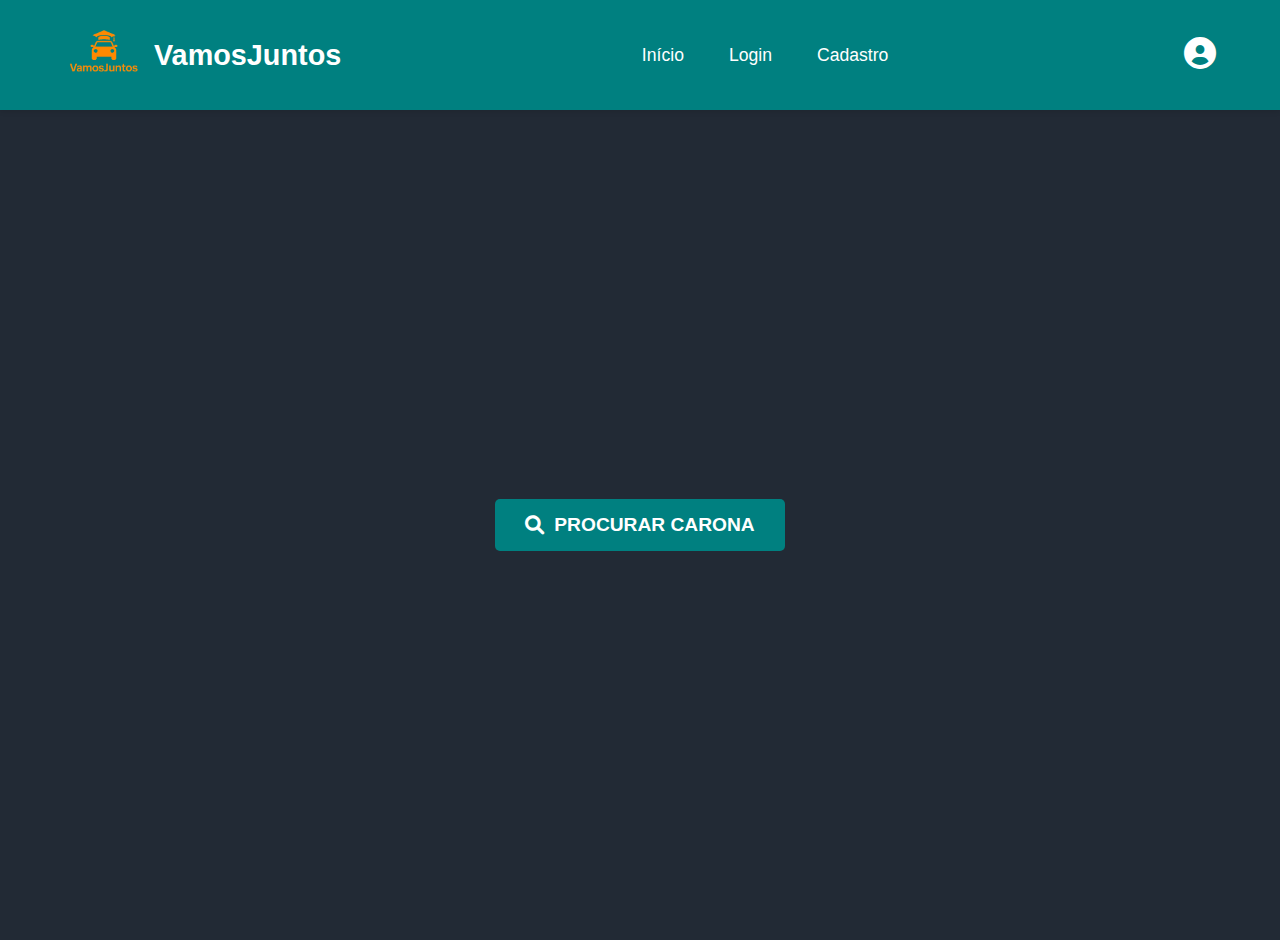
<file: a3-main/gustavo/index.html>
<!DOCTYPE html>
<html lang="pt-br">
<head>
    <meta charset="UTF-8">
    <meta name="viewport" content="width=device-width, initial-scale=1.0">
    <title>Carona Universitária</title>
    <link rel="stylesheet" href="style.css">
    <link rel="stylesheet" href="https://cdnjs.cloudflare.com/ajax/libs/font-awesome/6.0.0-beta3/css/all.min.css">
</head>
<body>
</script>
    <header>
        <div class="container">
            <div class="logo-area">
                <img src="LogoVamosJuntos (2).png" alt="Logo VamosJuntos" class="logo-img">
                <h1>VamosJuntos</h1>
            </div>
       
            <nav class="desktop-nav">
                <ul>
                    <li><a href="index.html">Início</a></li>
                    <li><a href="login.html">Login</a></li>
                    <li><a href="cadastro.html">Cadastro</a></li>
                </ul>
            </nav>
             <div class="user-actions">
                <a href="perfil.html" class="profile-icon" aria-label="Ver perfil"><i class="fas fa-user-circle"></i></a>
                <button class="menu-toggle" aria-label="Abrir menu">
                    <i class="fas fa-bars"></i>
                </button>
            </div>
            </div>
        </div>
        <nav class="mobile-nav">
            <ul>
                <li><a href="index.html">Início</a></li>
                <li><a href="login.html">Login</a></li>
                <li><a href="cadastro.html">Cadastro</a></li>
            </ul>
        </nav>
        
    </header>

    <main>
        <div class="search-container">
            <button class="search-button">
                <i class="fas fa-search"></i> PROCURAR CARONA
            </button>
        </div>
    </main>

    <script src="script.js"></script>
</body>
</html>
</file>
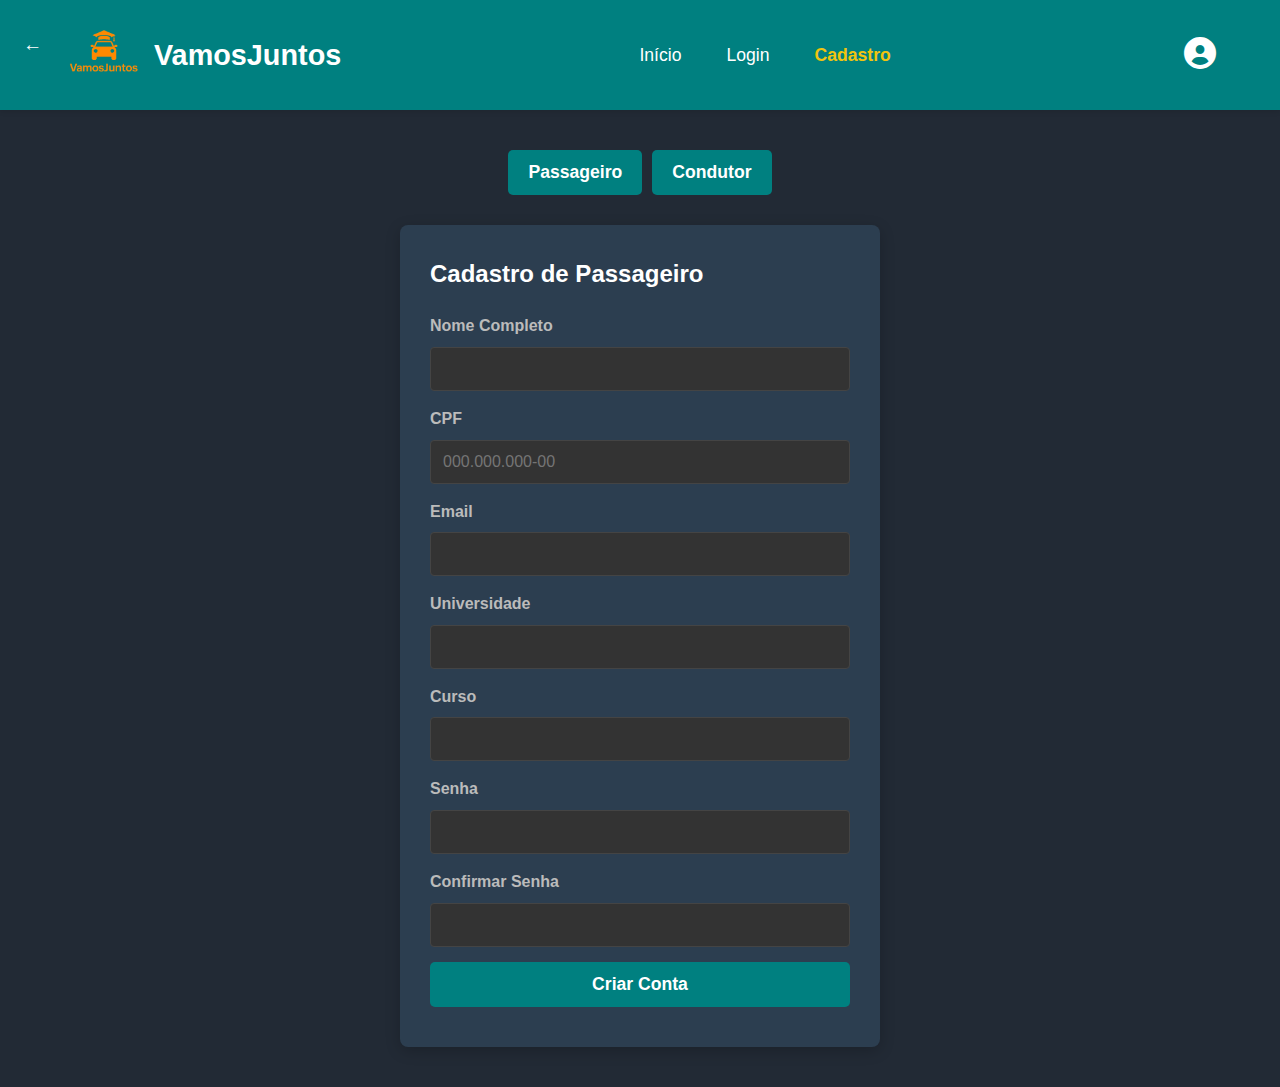
<file: a3-main/gustavo/cadastro.html>
<!DOCTYPE html>
<html lang="pt-br">
<head>
<meta charset="UTF-8">
<meta name="viewport" content="width=device-width, initial-scale=1.0">
<title>Cadastro - Carona Universitária</title>
<link rel="stylesheet" href="style.css">
<link rel="stylesheet" href="https://cdnjs.cloudflare.com/ajax/libs/font-awesome/6.0.0-beta3/css/all.min.css">
<style>
  .cadastro-main { display: flex; flex-direction: column; justify-content: center; align-items: center; padding: 40px 20px; background-color: #222a35; min-height: calc(100vh - 70px); color: #ecf0f1; }
  .cadastro-form { background-color: #2c3e50; padding: 30px; border-radius: 8px; box-shadow: 0 4px 15px rgba(0, 0, 0, 0.2); width: 100%; max-width: 480px; }
  .cadastro-form h2 { margin-bottom: 20px; color: #fff; }
  .form-group { margin-bottom: 15px; text-align: left; }
  .form-group label { display: block; margin-bottom: 8px; font-weight: bold; color: #bbb; }
  .form-group input[type="text"],
  .form-group input[type="email"],
  .form-group input[type="password"],
  .form-group input[type="tel"],
  .form-group input[type="date"],
  .form-group input[type="number"] { width: 100%; padding: 12px; border: 1px solid #444; border-radius: 4px; background-color: #333; color: #fff; font-size: 1em; }
  .form-group input:focus { outline: none; border-color: #008080; box-shadow: 0 0 0 2px rgba(0, 128, 128, 0.5); }
  .cadastro-button, .switch-button { background-color: #008080; color: #fff; border: none; padding: 12px 20px; font-size: 1.1em; font-weight: bold; border-radius: 5px; cursor: pointer; transition: background-color 0.3s ease; width: 100%; margin-bottom: 10px; }
  .cadastro-button:hover, .switch-button:hover { background-color: #006666; }
  .hidden { display: none; }
</style>
</head>
<body>

<header>
        <div class="container">
            <a href="index.html" class="voltar-btn" aria-label="Voltar para início">←</a>
            <div class="logo-area">
                <img src="LogoVamosJuntos (2).png" alt="Logo VamosJuntos" class="logo-img">
                <h1><a href="index.html" style="color: #fff; text-decoration: none;">VamosJuntos</a></h1>
            </div>
            <nav class="desktop-nav">
                <ul>
                    <li><a href="index.html">Início</a></li>
                    <li><a href="login.html">Login</a></li>
                    <li><a href="cadastro.html" class="active">Cadastro</a></li>
                </ul>
            </nav>
            <div class="user-actions">
                <a href="perfil.html" class="profile-icon" aria-label="Ver perfil"><i class="fas fa-user-circle"></i></a>
                <button class="menu-toggle" aria-label="Abrir menu">
                    <i class="fas fa-bars"></i>
                </button>
            </div>
        </div>
        <nav class="mobile-nav">
            <ul>
                <li><a href="index.html">Início</a></li>
                <li><a href="login.html">Login</a></li>
                <li><a href="cadastro.html" class="active">Cadastro</a></li>
                <li><a href="perfil.html">Meu Perfil</a></li>
            </ul>
        </nav>
    </header>

<main class="cadastro-main">

  <!-- Botões para alternar -->
  <div style="display: flex; gap: 10px; margin-bottom: 20px;">
    <button id="btnPassageiro" class="switch-button">Passageiro</button>
    <button id="btnCondutor" class="switch-button">Condutor</button>
  </div>

  <!-- Formulário Passageiro -->
  <div id="form-passageiro" class="cadastro-form">
    <h2>Cadastro de Passageiro</h2>
    <form id="cadastroFormPassageiro">
      <div class="form-group">
        <label for="fullNamePassageiro">Nome Completo</label>
        <input type="text" id="fullNamePassageiro" required>
      </div>
      <div class="form-group">
        <label for="cpfPassageiro">CPF</label>
        <input type="tel" id="cpfPassageiro" placeholder="000.000.000-00" required>
      </div>
      <div class="form-group">
        <label for="emailPassageiro">Email</label>
        <input type="email" id="emailPassageiro" required>
      </div>
      <div class="form-group">
        <label for="universityPassageiro">Universidade</label>
        <input type="text" id="universityPassageiro" required>
      </div>
      <div class="form-group">
        <label for="coursePassageiro">Curso</label>
        <input type="text" id="coursePassageiro" required>
      </div>
      <div class="form-group">
        <label for="passwordPassageiro">Senha</label>
        <input type="password" id="passwordPassageiro" minlength="6" required>
      </div>
      <div class="form-group">
        <label for="confirmPasswordPassageiro">Confirmar Senha</label>
        <input type="password" id="confirmPasswordPassageiro" minlength="6" required>
      </div>
      <button type="submit" class="cadastro-button">Criar Conta</button>
    </form>
  </div>

  <!-- Formulário Condutor -->
  <div id="form-condutor" class="cadastro-form hidden">
    <h2>Cadastro de Condutor</h2>
    <form id="cadastroFormCondutor">
      <div class="form-group">
        <label for="fullNameCondutor">Nome Completo</label>
        <input type="text" id="fullNameCondutor" required>
      </div>
      <div class="form-group">
        <label for="cpfCondutor">CPF</label>
        <input type="tel" id="cpfCondutor" placeholder="000.000.000-00" required>
      </div>
      <div class="form-group">
        <label for="emailCondutor">Email</label>
        <input type="email" id="emailCondutor" required>
      </div>
      <div class="form-group">
        <label for="universityCondutor">Universidade</label>
        <input type="text" id="universityCondutor" required>
      </div>
      <div class="form-group">
        <label for="courseCondutor">Curso</label>
        <input type="text" id="courseCondutor" required>
      </div>
      <div class="form-group">
        <label for="cnh">CNH</label>
        <input type="text" id="cnh" required>
      </div>
      <div class="form-group">
        <label for="cnhValidade">Validade da CNH</label>
        <input type="date" id="cnhValidade" required>
      </div>
      <div class="form-group">
        <label for="placa">Placa do Veículo</label>
        <input type="text" id="placa" required>
      </div>
      <div class="form-group">
        <label for="modelo">Modelo do Veículo</label>
        <input type="text" id="modelo" required>
      </div>
      <div class="form-group">
        <label for="cor">Cor do Veículo</label>
        <input type="text" id="cor" required>
      </div>
      <div class="form-group">
        <label for="vagas">Número de Vagas</label>
        <input type="number" id="vagas" min="1" max="7" required>
      </div>
      <div class="form-group">
        <label for="passwordCondutor">Senha</label>
        <input type="password" id="passwordCondutor" minlength="6" required>
      </div>
      <div class="form-group">
        <label for="confirmPasswordCondutor">Confirmar Senha</label>
        <input type="password" id="confirmPasswordCondutor" minlength="6" required>
      </div>
      <button type="submit" class="cadastro-button">Cadastrar Motorista</button>
    </form>
  </div>

</main>

<script src="script.js" defer></script>
</body>
</html>
</file>
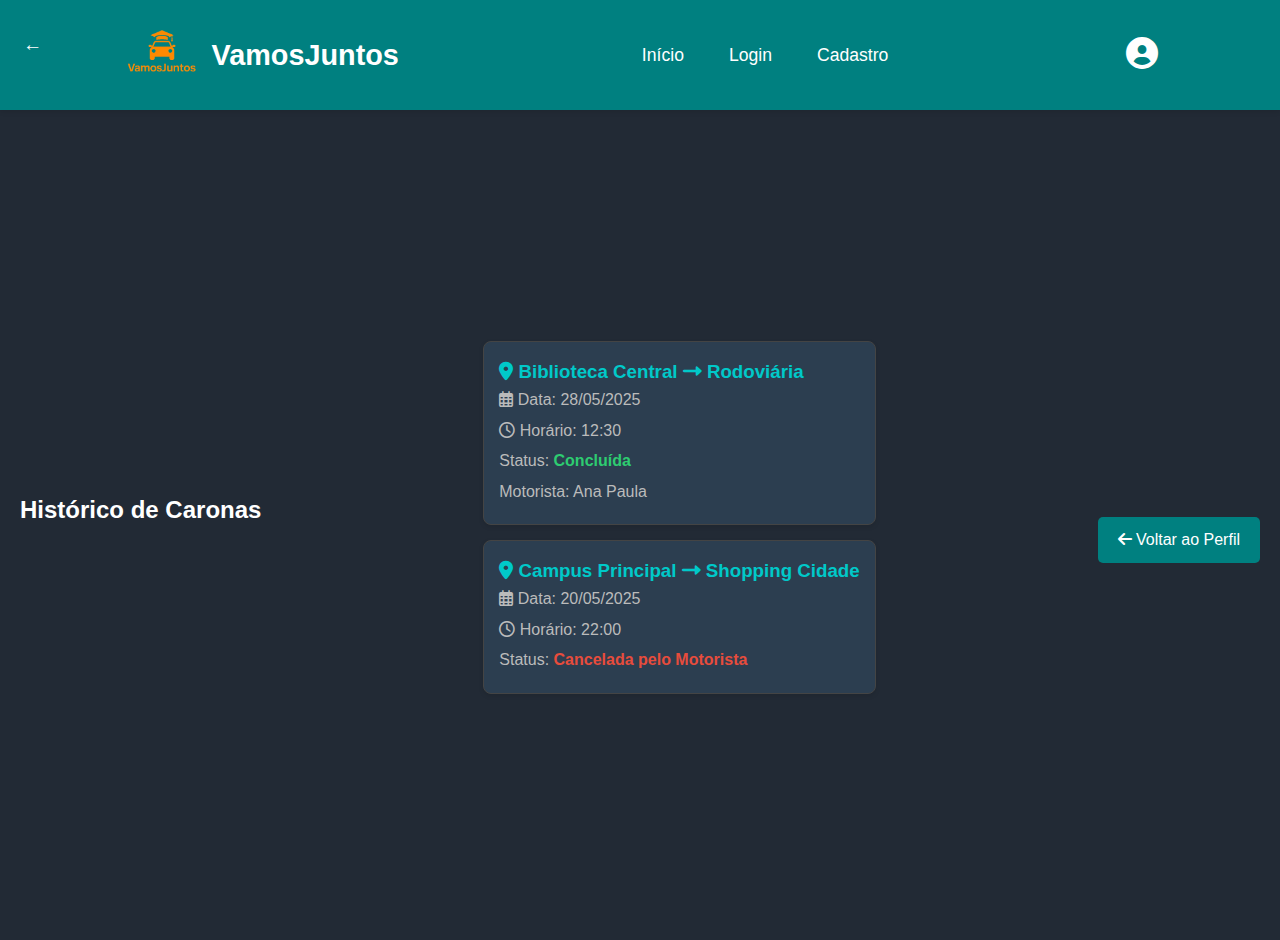
<file: a3-main/gustavo/historico_caronas.html>
<!DOCTYPE html>
<html lang="pt-br">
<head>
    <meta charset="UTF-8">
    <meta name="viewport" content="width=device-width, initial-scale=1.0">
    <title>Histórico de Caronas - Carona Universitária</title>
    <link rel="stylesheet" href="style.css">
    <link rel="stylesheet" href="https://cdnjs.cloudflare.com/ajax/libs/font-awesome/6.0.0-beta3/css/all.min.css">
    <style>
        /* Estilos similares ao minhas_caronas.html, ajuste conforme necessário */
        .main-content {
            padding: 40px 20px;
            text-align: center;
            background-color: #222a35;
            color: #ecf0f1;
            min-height: calc(100vh - 70px);
        }
        .main-content h2 { margin-bottom: 30px; color: #fff; }
        .ride-list { list-style: none; padding: 0; max-width: 700px; margin: 0 auto; text-align: left; }
        .ride-list li { background-color: #2c3e50; border: 1px solid #444; padding: 15px; margin-bottom: 15px; border-radius: 8px; box-shadow: 0 2px 5px rgba(0,0,0,0.1); }
        .ride-list h3 { margin-top: 0; color: #00c9c9; }
        .ride-list p { margin-bottom: 5px; color: #bbb; }
        .ride-list .status { font-weight: bold; }
        .status.concluida { color: #2ecc71; }
        .status.cancelada { color: #e74c3c; }
        .no-rides { color: #bbb; font-size: 1.2em; }
         .back-link { display: inline-block; margin-top: 30px; padding: 10px 20px; background-color: #008080; color: #fff; text-decoration: none; border-radius: 5px; transition: background-color 0.3s ease; }
        .back-link:hover { background-color: #006666; }
    </style>
</head>
<body>
    <header>
        <div class="container">
            <a href="index.html" class="voltar-btn" aria-label="Voltar para início">←</a>
        <div class="container">
            <div class="logo-area">
                <img src="LogoVamosJuntos (2).png" alt="Logo VamosJuntos" class="logo-img">
                <h1><a href="index.html" style="color: #fff; text-decoration: none;">VamosJuntos</a></h1>
            </div>
            <nav class="desktop-nav">
                <ul>
                    <li><a href="index.html">Início</a></li>
                    <li><a href="login.html">Login</a></li>
                    <li><a href="cadastro.html">Cadastro</a></li>
                </ul>
            </nav>
            <div class="user-actions">
                <a href="perfil.html" class="profile-icon" aria-label="Ver perfil"><i class="fas fa-user-circle"></i></a>
                <button class="menu-toggle" aria-label="Abrir menu">
                    <i class="fas fa-bars"></i>
                </button>
            </div>
        </div>
        <nav class="mobile-nav">
            <ul>
                <li><a href="index.html">Início</a></li>
                <li><a href="login.html">Login</a></li>
                <li><a href="cadastro.html">Cadastro</a></li>
                <li><a href="perfil.html">Meu Perfil</a></li>
            </ul>
        </nav>
    </header>

    <main class="main-content">
        <h2>Histórico de Caronas</h2>
        <ul class="ride-list">
            <li>
                <h3><i class="fas fa-map-marker-alt"></i> Biblioteca Central <i class="fas fa-long-arrow-alt-right"></i> Rodoviária</h3>
                <p><i class="far fa-calendar-alt"></i> Data: 28/05/2025</p>
                <p><i class="far fa-clock"></i> Horário: 12:30</p>
                <p>Status: <span class="status concluida">Concluída</span></p>
                <p>Motorista: Ana Paula</p>
            </li>
            <li>
                <h3><i class="fas fa-map-marker-alt"></i> Campus Principal <i class="fas fa-long-arrow-alt-right"></i> Shopping Cidade</h3>
                <p><i class="far fa-calendar-alt"></i> Data: 20/05/2025</p>
                <p><i class="far fa-clock"></i> Horário: 22:00</p>
                <p>Status: <span class="status cancelada">Cancelada pelo Motorista</span></p>
            </li>
        </ul>
        <a href="perfil.html" class="back-link"><i class="fas fa-arrow-left"></i> Voltar ao Perfil</a>
    </main>

    <script src="script.js"></script>
</body>
</html>
</file>
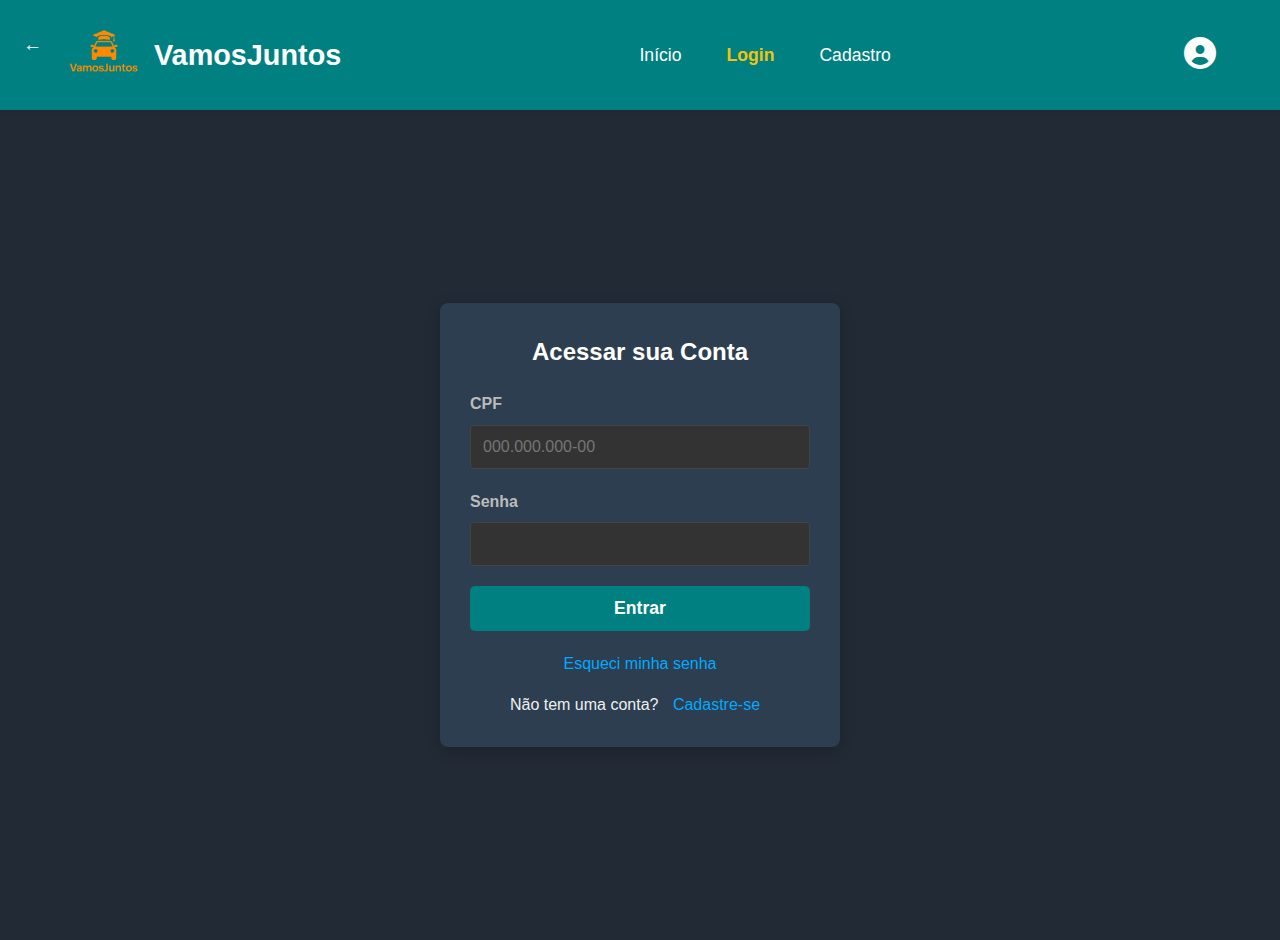
<file: a3-main/gustavo/login.html>
<!DOCTYPE html>
<html lang="pt-br">
<head>
    <meta charset="UTF-8">
    <meta name="viewport" content="width=device-width, initial-scale=1.0">
    <title>Login - Carona Universitária</title>
    <link rel="stylesheet" href="style.css">
    <link rel="stylesheet" href="https://cdnjs.cloudflare.com/ajax/libs/font-awesome/6.0.0-beta3/css/all.min.css">
    <style>
        /* Estilos (mantidos da sua versão anterior) */
        .login-main {
            display: flex; flex-direction: column; justify-content: center; align-items: center;
            padding: 40px 20px; text-align: center; background-color: #222a35;
            min-height: calc(100vh - 70px); color: #ecf0f1;
        }
        .login-form {
            background-color: #2c3e50; padding: 30px; border-radius: 8px;
            box-shadow: 0 4px 15px rgba(0, 0, 0, 0.2); width: 100%; max-width: 400px;
        }
        .login-form h2 { margin-bottom: 20px; color: #fff; }
        .form-group { margin-bottom: 20px; text-align: left; }
        .form-group label { display: block; margin-bottom: 8px; font-weight: bold; color: #bbb; }
        .form-group input {
            width: 100%; padding: 12px; border: 1px solid #444; border-radius: 4px;
            background-color: #333; color: #fff; font-size: 1em;
        }
        .form-group input:focus {
            outline: none; border-color: #008080; box-shadow: 0 0 0 2px rgba(0, 128, 128, 0.5);
        }
        .login-button {
            background-color: #008080; color: #fff; border: none; padding: 12px 20px;
            font-size: 1.1em; font-weight: bold; border-radius: 5px; cursor: pointer;
            transition: background-color 0.3s ease; width: 100%;
        }
        .login-button:hover { background-color: #006666; }
        .extra-links { margin-top: 20px; }
        .extra-links a { color: #00aaff; text-decoration: none; margin: 0 10px; }
        .extra-links a:hover { text-decoration: underline; }
    </style>
</head>
<body>
    <header>  
        <div class="container">
             <a href="index.html" class="voltar-btn" aria-label="Voltar para início">←</a>
            <div class="logo-area">
                <img src="LogoVamosJuntos (2).png" alt="Logo VamosJuntos" class="logo-img">
                <h1><a href="index.html" style="color: #fff; text-decoration: none;">VamosJuntos</a></h1>
            </div>
            <nav class="desktop-nav">
                <ul>
                    <li><a href="index.html">Início</a></li>
                    <li><a href="login.html" class="active">Login</a></li>
                    <li><a href="cadastro.html">Cadastro</a></li>
                </ul>
            </nav>
            <div class="user-actions">
                <a href="perfil.html" class="profile-icon" aria-label="Ver perfil"><i class="fas fa-user-circle"></i></a>
                <button class="menu-toggle" aria-label="Abrir menu">
                    <i class="fas fa-bars"></i>
                </button>
            </div>
        </div>
        <nav class="mobile-nav">
            <ul>
                <li><a href="index.html">Início</a></li>
                <li><a href="login.html" class="active">Login</a></li>
                <li><a href="cadastro.html">Cadastro</a></li>
                <li><a href="perfil.html">Meu Perfil</a></li>
            </ul>
        </nav>
    </header>

    <main class="login-main">
        <div class="login-form">
            <h2>Acessar sua Conta</h2>
            <form id="loginForm">
                <div class="form-group">
                    <label for="cpfLogin">CPF</label>
                    <input type="tel" id="cpfLogin" name="cpfLogin" placeholder="000.000.000-00" required>
                </div>
                <div class="form-group">
                    <label for="passwordLogin">Senha</label>
                    <input type="password" id="passwordLogin" name="passwordLogin" required>
                </div>
                <button type="submit" class="login-button">Entrar</button>
            </form>
            <div class="extra-links">
                <a href="#">Esqueci minha senha</a>
                <p style="margin-top: 15px;">Não tem uma conta? <a href="cadastro.html">Cadastre-se</a></p>
            </div>
        </div>
    </main>

    <script src="script.js"></script> <script>
        // Função para formatar CPF no login (opcional, mas melhora UX)
        const cpfLoginInput = document.getElementById('cpfLogin');
        if (cpfLoginInput) {
            cpfLoginInput.addEventListener('input', function (e) {
                let value = e.target.value.replace(/\D/g, '');
                value = value.replace(/(\d{3})(\d)/, '$1.$2');
                value = value.replace(/(\d{3})(\d)/, '$1.$2');
                value = value.replace(/(\d{3})(\d{1,2})$/, '$1-$2');
                e.target.value = value.slice(0, 14);
            });
        }

       

        // Função para configurar o perfil de Admin (chamar via console: setupAdminProfile() )
        function setupAdminProfile() {
            const adminCPF = "00000000000"; // 11 zeros
            const adminPassword = "admin123"; // Senha do admin

            localStorage.setItem('userFullName', "Administrador do Sistema");
            localStorage.setItem('userCPF', adminCPF);
            localStorage.setItem('userEmail', "admin@vamosjuntos.com");
            localStorage.setItem('userUniversity', "Universidade Central de Admin");
            localStorage.setItem('userCourse', "Gestão de Plataformas Digitais");
            localStorage.setItem('userRole', "Condutor");
            localStorage.setItem('userPassword', adminPassword); 

            localStorage.removeItem('isLoggedIn'); 

            alert('Perfil de Administrador configurado no localStorage!\nCPF para login: ' + formatCPFForDisplay(adminCPF) + '\nSenha: ' + adminPassword + '\n\nAgora você pode usar esses dados na página de login.');
            console.log('Perfil de Admin configurado. CPF:', adminCPF, 'Senha:', adminPassword);
        }

        function formatCPFForDisplay(cpf) { // Função auxiliar para o alerta do setupAdmin
            if (!cpf || cpf.length !== 11) return cpf;
            return cpf.replace(/(\d{3})(\d{3})(\d{3})(\d{2})/, "$1.$2.$3-$4");
        }
         // Para facilitar, você pode adicionar um botão temporário para chamar essa função
        // ou chamá-la diretamente pelo console do navegador.
        // Exemplo de botão (coloque em algum lugar no body do login.html, antes de </main>, se quiser):
        // <button onclick="setupAdminProfile()" style="padding:10px; margin:20px; background:orange; color:black; border:none; border-radius:5px; cursor:pointer;">Configurar Perfil Admin (TESTE)</button>
        
    </script>
</body>
</html>
</file>
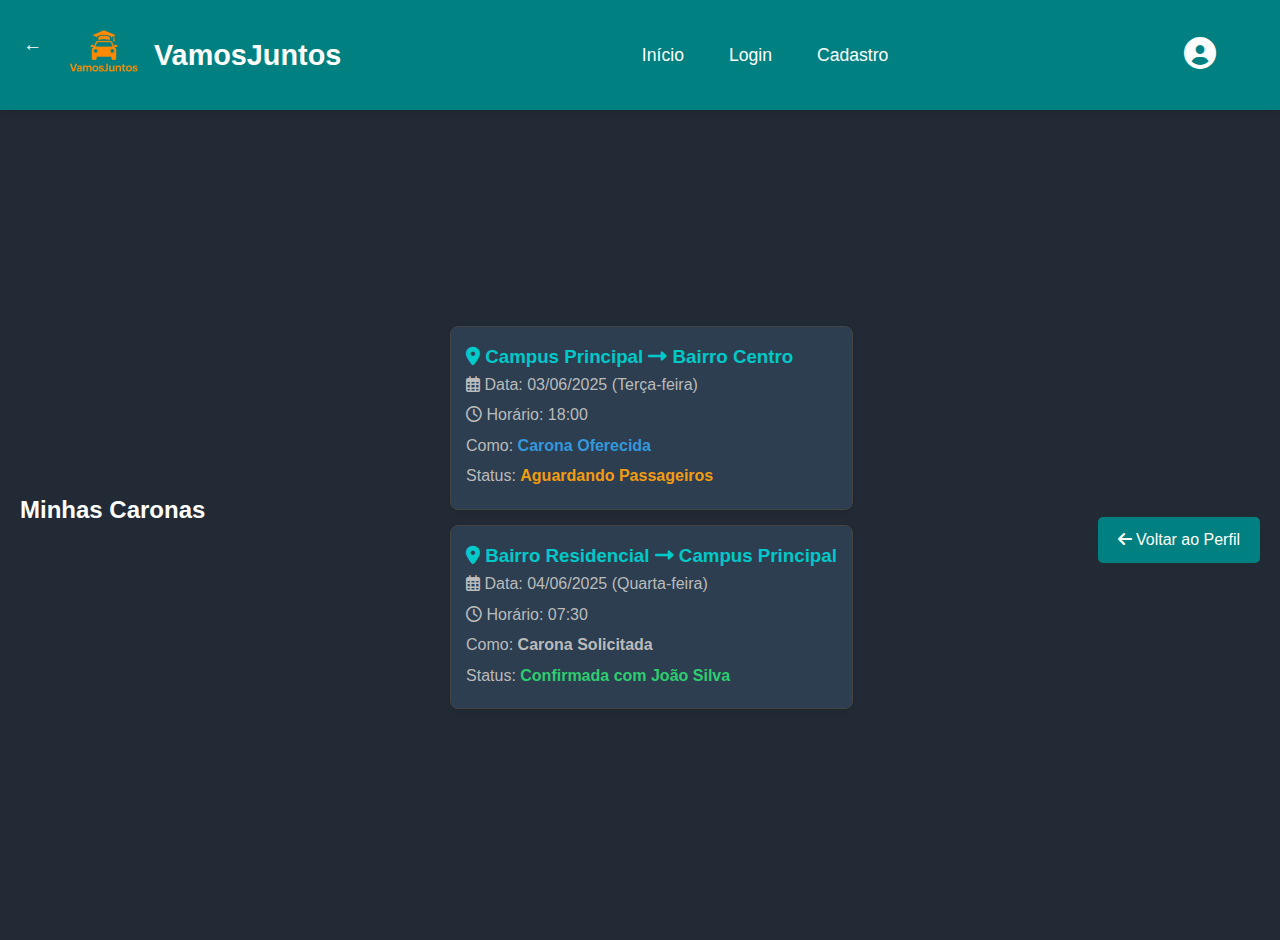
<file: a3-main/gustavo/minhas_caronas.html>
<!DOCTYPE html>
<html lang="pt-br">
<head>
    <meta charset="UTF-8">
    <meta name="viewport" content="width=device-width, initial-scale=1.0">
    <title>Minhas Caronas - Carona Universitária</title>
    <link rel="stylesheet" href="style.css">
    <link rel="stylesheet" href="https://cdnjs.cloudflare.com/ajax/libs/font-awesome/6.0.0-beta3/css/all.min.css">
    <style>
        .main-content {
            padding: 40px 20px;
            text-align: center;
            background-color: #222a35;
            color: #ecf0f1;
            min-height: calc(100vh - 70px); /* Considerando altura do header */
        }
        .main-content h2 {
            margin-bottom: 30px;
            color: #fff;
        }
        .ride-list {
            list-style: none;
            padding: 0;
            max-width: 700px;
            margin: 0 auto;
            text-align: left;
        }
        .ride-list li {
            background-color: #2c3e50;
            border: 1px solid #444;
            padding: 15px;
            margin-bottom: 15px;
            border-radius: 8px;
            box-shadow: 0 2px 5px rgba(0,0,0,0.1);
        }
        .ride-list h3 {
            margin-top: 0;
            color: #00c9c9;
        }
        .ride-list p {
            margin-bottom: 5px;
            color: #bbb;
        }
        .ride-list .status {
            font-weight: bold;
        }
        .status.confirmada { color: #2ecc71; }
        .status.pendente { color: #f39c12; }
        .status.oferecida { color: #3498db; }
        .no-rides {
            color: #bbb;
            font-size: 1.2em;
        }
        .back-link {
            display: inline-block;
            margin-top: 30px;
            padding: 10px 20px;
            background-color: #008080;
            color: #fff;
            text-decoration: none;
            border-radius: 5px;
            transition: background-color 0.3s ease;
        }
        .back-link:hover {
            background-color: #006666;
        }
    </style>
</head>
<body>
    <header>
        <div class="container">
             <a href="index.html" class="voltar-btn" aria-label="Voltar para início">←</a>
            <div class="logo-area">
                <img src="LogoVamosJuntos (2).png" alt="Logo VamosJuntos" class="logo-img">
                <h1><a href="index.html" style="color: #fff; text-decoration: none;">VamosJuntos</a></h1>
            </div>
            <nav class="desktop-nav">
                <ul>
                    <li><a href="index.html">Início</a></li>
                    <li><a href="login.html">Login</a></li>
                    <li><a href="cadastro.html">Cadastro</a></li>
                </ul>
            </nav>
            <div class="user-actions">
                <a href="perfil.html" class="profile-icon" aria-label="Ver perfil"><i class="fas fa-user-circle"></i></a>
                <button class="menu-toggle" aria-label="Abrir menu">
                    <i class="fas fa-bars"></i>
                </button>
            </div>
        </div>
        <nav class="mobile-nav">
            <ul>
                <li><a href="index.html">Início</a></li>
                <li><a href="login.html">Login</a></li>
                <li><a href="cadastro.html">Cadastro</a></li>
                <li><a href="perfil.html">Meu Perfil</a></li>
            </ul>
        </nav>
    </header>

    <main class="main-content">
        <h2>Minhas Caronas</h2>
        <ul class="ride-list">
            <li>
                <h3><i class="fas fa-map-marker-alt"></i> Campus Principal <i class="fas fa-long-arrow-alt-right"></i> Bairro Centro</h3>
                <p><i class="far fa-calendar-alt"></i> Data: 03/06/2025 (Terça-feira)</p>
                <p><i class="far fa-clock"></i> Horário: 18:00</p>
                <p>Como: <span class="status oferecida">Carona Oferecida</span></p>
                <p>Status: <span class="status pendente">Aguardando Passageiros</span></p>
            </li>
            <li>
                <h3><i class="fas fa-map-marker-alt"></i> Bairro Residencial <i class="fas fa-long-arrow-alt-right"></i> Campus Principal</h3>
                <p><i class="far fa-calendar-alt"></i> Data: 04/06/2025 (Quarta-feira)</p>
                <p><i class="far fa-clock"></i> Horário: 07:30</p>
                <p>Como: <span class="status">Carona Solicitada</span></p>
                <p>Status: <span class="status confirmada">Confirmada com João Silva</span></p>
            </li>
            </ul>
        <a href="perfil.html" class="back-link"><i class="fas fa-arrow-left"></i> Voltar ao Perfil</a>
    </main>

    <script src="script.js"></script> </body>
</html>
</file>
<file: a3-main/gustavo/style.css>
/* Reset básico e estilos globais */
* {
    margin: 0;
    padding: 0;
    box-sizing: border-box;
}

body {
    font-family: Arial, sans-serif;
    line-height: 1.6;
    background-color: #2c3e50; /* Cor de fundo principal escura (estimada da imagem) */
    color: #ecf0f1; /* Cor de texto clara */
    display: flex;
    flex-direction: column;
    min-height: 100vh;
}

.container {
    width: 90%;
    max-width: 1200px;
    margin: 0 auto;
    display: flex;
    justify-content: space-between;
    align-items: center;
}

a {
    text-decoration: none;
    color: inherit;
}

ul {
    list-style: none;
}

/* Cabeçalho */
header {
    background-color: #008080; /* Cor de fundo do cabeçalho (azul-esverdeado da imagem) */
    padding: 15px 0;
    color: #fff;
    position: sticky;
    top: 0;
    z-index: 1000;
    box-shadow: 0 2px 5px rgba(0, 0, 0, 0.1);
}

.logo-area {
    display: flex;
    align-items: center;
}

.logo-img {
    height: 80px; /* Ajuste conforme o tamanho do seu logo */
    margin-right: 10px;
}

.logo-area h1 {
    font-size: 1.8em;
    font-weight: bold;
}

.desktop-nav ul {
    display: flex;
}

.desktop-nav ul li {
    margin-left: 25px;
}

.desktop-nav ul li a {
    font-size: 1.1em;
    padding: 5px 10px;
    transition: color 0.3s ease;
}

.desktop-nav ul li a:hover {
    color: #f1c40f; /* Uma cor para o hover, pode ajustar */
}

.user-actions {
    display: flex;
    align-items: center;
}

.profile-icon {
    font-size: 2em; /* Tamanho do ícone de perfil */
    color: #fff;
    margin-left: 20px;
}

.menu-toggle {
    display: none; /* Escondido por padrão em telas maiores */
    background: none;
    border: none;
    color: #fff;
    font-size: 1.8em;
    cursor: pointer;
    padding: 5px;
}

/* Navegação Móvel */
.mobile-nav {
    display: none; /* Escondido por padrão */
    background-color: #006666; /* Um tom um pouco mais escuro para o menu mobile */
    padding: 10px 0;
}

.mobile-nav ul {
    display: flex;
    flex-direction: column;
    align-items: center;
}

.mobile-nav ul li {
    margin: 10px 0;
}

.mobile-nav ul li a {
    font-size: 1.2em;
    color: #fff;
}

.mobile-nav.active {
    display: block;
}


/* Conteúdo Principal */
main {
    flex-grow: 1; /* Faz o main ocupar o espaço restante */
    display: flex;
    justify-content: center;
    align-items: center;
    padding: 20px; /* Espaçamento interno */
    background-color: #222a35; /* Cor de fundo mais escura para a área principal (estimada) */
    min-height: calc(100vh - 70px); /* Ajustar 70px se a altura do header for diferente */
}

.search-container {
    text-align: center;
}

.search-button {
    background-color: #008080; /* Mesma cor do header */
    color: #fff;
    border: none;
    padding: 15px 30px;
    font-size: 1.2em;
    font-weight: bold;
    border-radius: 5px;
    cursor: pointer;
    transition: background-color 0.3s ease;
    display: inline-flex;
    align-items: center;
}

.search-button i {
    margin-right: 10px;
}

.search-button:hover {
    background-color: #006666; /* Um tom mais escuro no hover */
}

/* Responsividade */
@media (max-width: 850px) {
    .desktop-nav {
        display: none; /* Esconde a navegação desktop */
    }

    .menu-toggle {
        display: block; /* Mostra o botão de menu hamburguer */
        margin-left: 15px; /* Adiciona margem se não houver o ícone de perfil */
    }


    .logo-area h1 {
        font-size: 1.5em;
    }

    header .container {
        /* Ajusta para que o logo fique à esquerda e os ícones à direita */
        justify-content: space-between;
    }

}

@media (max-width: 480px) {
    .logo-area h1 {
        font-size: 1.2em; /* Reduz ainda mais o tamanho do texto do logo */
    }
    .logo-img {
        height: 30px;
    }
    .profile-icon {
        font-size: 1.8em;
    }
    .menu-toggle {
        font-size: 1.5em;
    }
    .search-button {
        font-size: 1em;
        padding: 12px 25px;
    }
}
/* Estilo para link ativo na navegação */
.desktop-nav ul li a.active,
.mobile-nav ul li a.active {
    color: #f1c40f; /* Mesma cor do hover, ou outra de destaque */
    font-weight: bold;
}
.voltar-btn {
            position: absolute;
            top: 20px;
            left: 5px;
            background-color: #008080;
            color: #fff;
            border: none;
            padding: 10px 18px;
            border-radius: 5px;
            font-size: 1.2em;
            font-weight: bold;
            cursor: pointer;
            transition: background-color 0.3s;
            z-index: 10;
            display: flex;
            align-items: center;
            gap: 6px;
            text-decoration: none;
        }
        .voltar-btn:hover {
            background-color: #006666;
            color: #fff;
            text-decoration: none;
            
        }
        header {
            position: relative;
        }

.avatar-container {
display: flex;
justify-content: center;
align-items: center;
margin-bottom: 10px;
}

.foto-perfil {
width: 120px;
height: 120px;
border-radius: 50%;
object-fit: cover;
cursor: pointer;
transition: 0.3s;
}

.foto-perfil:hover {
opacity: 0.8;
}

.upload-label {
cursor: pointer;
}

.cpf-display {
  font-size: 20px;            /* mesmo tamanho dos demais */
  font-weight: normal;        /* evita o negrito ou semibold desnecessário */
  font-family: inherit;       /* herda a fonte usada nos outros */
  letter-spacing: normal;     /* remove espaçamento extra entre letras */
  word-spacing: normal;
  color: inherit;             /* mantém a cor igual ao resto */
}

span#profileDetailCPF.cpf-display {
  font-size: 18px;           /* ou o mesmo usado nos outros textos */
  font-weight: normal;
  font-family: Arial, sans-serif !important;
  letter-spacing: normal;
  word-spacing: normal;
  color: inherit;
}
/*Adicionado função de colocar a foto no perfil e correção do CPF no formato errado(as letras ficaram 1 tom apenas mais escura)*/
.avatar-container {
  display: flex;
  justify-content: center;
  align-items: center;
  margin-bottom: 10px;
}

.foto-perfil {
  width: 120px;
  height: 120px;
  border-radius: 50%;
  object-fit: cover;
  cursor: pointer;
  transition: 0.3s;
}

.foto-perfil:hover {
  opacity: 0.8;
}

.upload-label {
  cursor: pointer;
}
</file>
